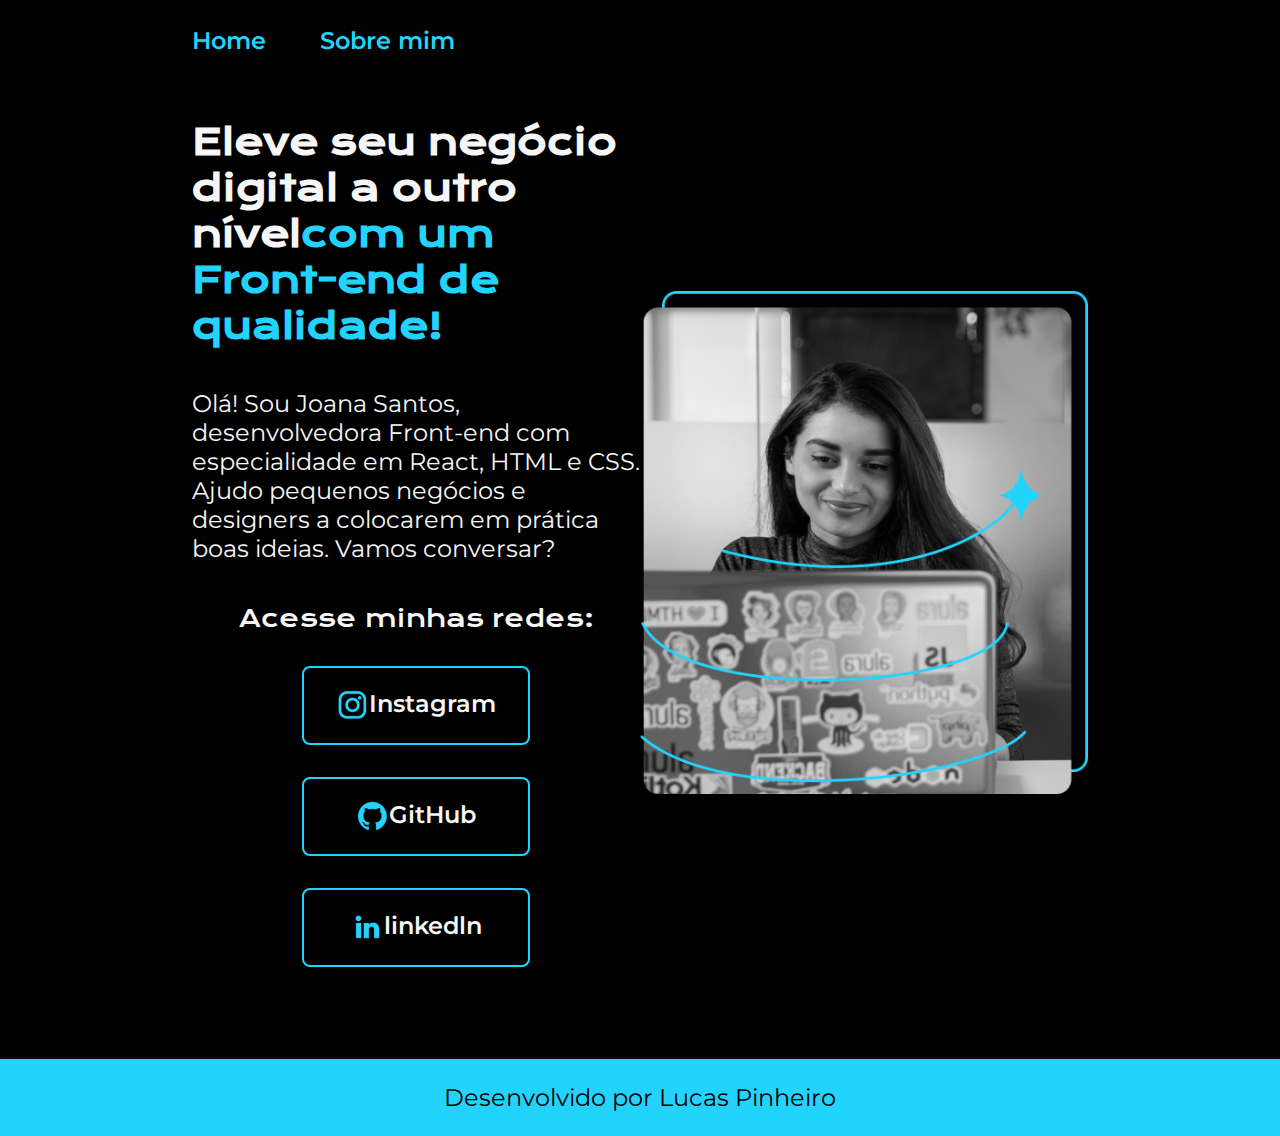
<file: index.html>
<!DOCTYPE html>
<html lang="pt-br">

<head>
    <meta charset="UTF-8">
    <meta http-equiv="X-UA-Compatible" content="IE=edge">
    <meta name="viewport" content="width=device-width, initial-scale=1.0">
    <title>Portfolio/Home</title>
    <link rel="stylesheet" href="style.css">
</head>

<body>
    <header class="cabecalho">
        <nav class="cabecalho__menu">
            <a class="cabecalho__menu__link" href="index.html">Home</a>
            <a class="cabecalho__menu__link" href="about.html">Sobre mim</a>
        </nav>
    </header>
    <main class="apresentacao">
        <section class="apresentacao__conteudo">
            <h1 class="apresentacao__conteudo__titulo">Eleve seu negócio digital a outro nível<strong 
            class="titulo-destaque">com um Front-end de qualidade!
            </strong></h1>
            <p class="apresentacao__conteudo__texto">Olá! Sou Joana Santos, desenvolvedora
            Front-end com especialidade em React, HTML e
            CSS. Ajudo pequenos negócios e designers a
            colocarem em prática boas ideias. Vamos
            conversar?</p>
            <div class="apresentacao__links">
                <h2 class="apresentacao__links__subtitulo">Acesse minhas redes:</h2>
                <a class="apresentacao__links__navegacao" href="https://instagram.com/lukka_hp">
                    <img src="instagram.png" alt="Logo do instagram">
                    Instagram</a>
                <a class="apresentacao__links__navegacao" href="https://github.com/LUKKA0101">
                    <img src="github.png" alt="Logo do GitHub">
                    GitHub</a>
                <a class="apresentacao__links__navegacao" href="https://linkedin.com/in/Lucas Pinheiro">
                    <img src="linkedin.png" alt="Logo do linkedin">
                    linkedln</a>
            </div>
        </section>
        <img class="apresentacao__imagem" src="Imagem.png" alt="Foto da Joana Santos programando">
    </main>
    <footer class="rodape">
        <p>Desenvolvido por Lucas Pinheiro</p>
    </footer>
</body>         
</html>
</file>
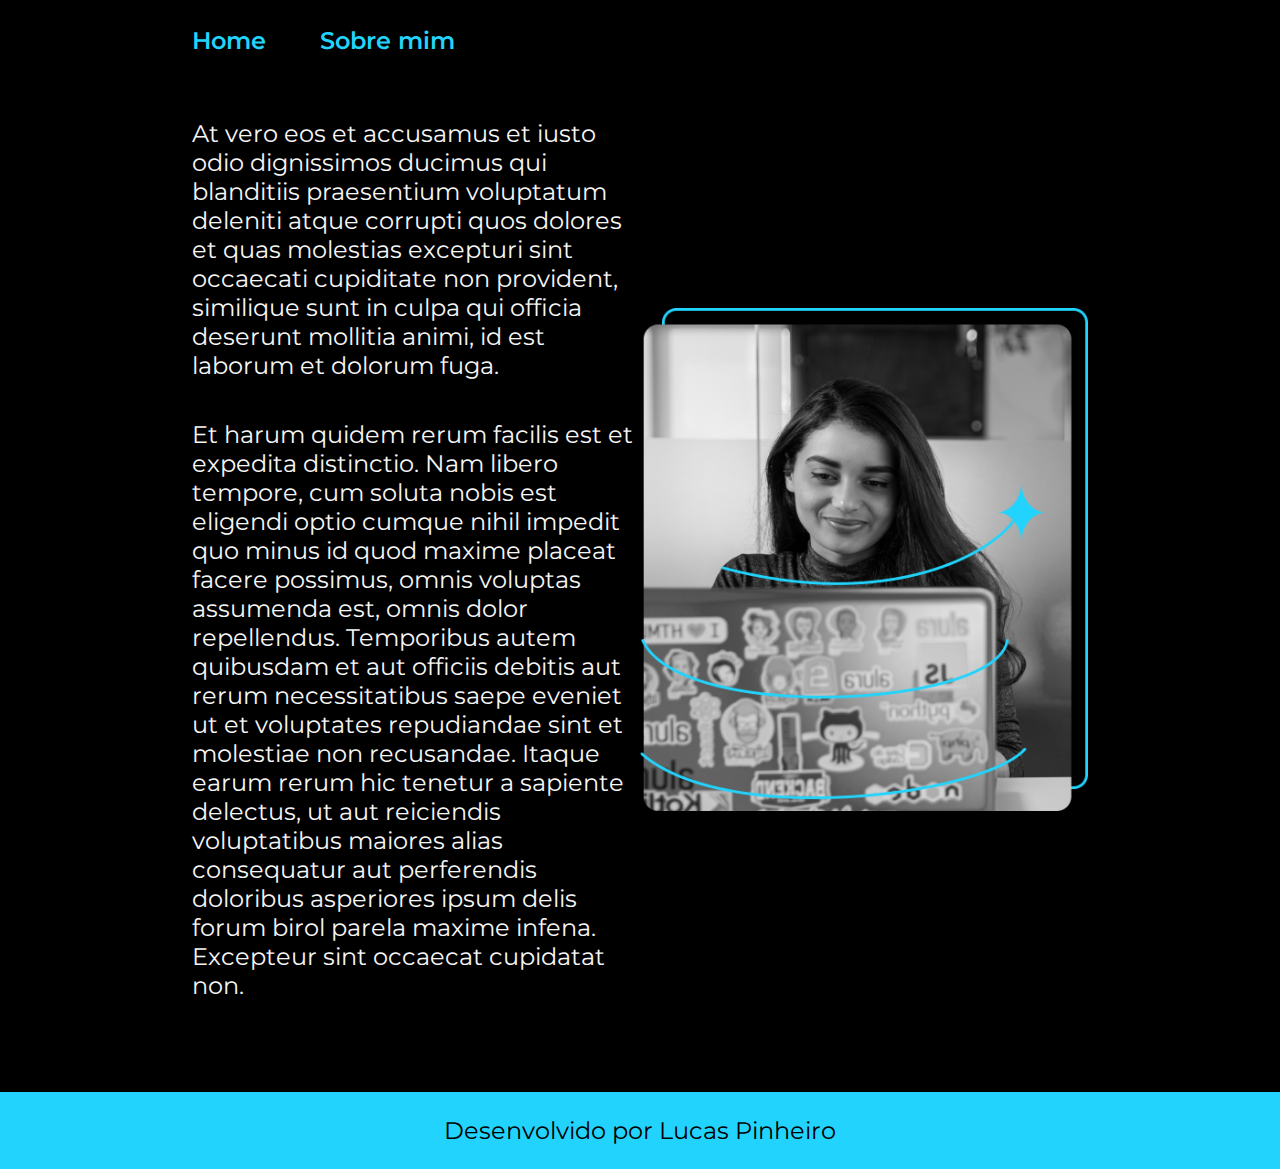
<file: about.html>
<!DOCTYPE html>
<html lang="en">
<head>
    <meta charset="UTF-8">
    <meta http-equiv="X-UA-Compatible" content="IE=edge">
    <meta name="viewport" content="width=device-width, initial-scale=1.0">
    <link rel="stylesheet" href="style.css">
    <title>Portfolio/Sobre mim</title>
</head>
<body>
    <header class="cabecalho">
        <nav class="cabecalho__menu">
            <a class="cabecalho__menu__link" href="index.html">Home</a>
            <a class="cabecalho__menu__link" href="about.html">Sobre mim</a>
        </nav>
    </header>

    <main class="apresentacao">
        <section class="apresentacao__conteudo">
            <p class="apresentacao__conteudo__texto">At vero eos et accusamus et iusto odio dignissimos ducimus qui blanditiis praesentium voluptatum deleniti atque corrupti quos dolores et quas molestias excepturi sint occaecati cupiditate non provident, similique sunt in culpa qui officia deserunt mollitia animi, id est laborum et dolorum fuga.</p>
            <p class="apresentacao__conteudo__texto">Et harum quidem rerum facilis est et expedita distinctio. Nam libero tempore, cum soluta nobis est eligendi optio cumque nihil impedit quo minus id quod maxime placeat facere possimus, omnis voluptas assumenda est, omnis dolor repellendus. Temporibus autem quibusdam et aut officiis debitis aut rerum necessitatibus saepe eveniet ut et voluptates repudiandae sint et molestiae non recusandae. Itaque earum rerum hic tenetur a sapiente delectus, ut aut reiciendis voluptatibus maiores alias consequatur aut perferendis doloribus asperiores ipsum delis forum birol parela maxime infena. Excepteur sint occaecat cupidatat non.</p>
        </section>
        <img class="apresentacao__imagem" src="Imagem.png" alt="Foto da Joana Santos programando">
    </main>

    <footer class="rodape">
        <p>Desenvolvido por Lucas Pinheiro</p>
    </footer>
</body>
</html>
</file>
<file: style.css>
@import url('https://fonts.googleapis.com/css2?family=Krona+One&family=Montserrat:wght@400;600&display=swap');

:root {
    --cor-primaria: #000000;
    --cor-secundaria: #F6F6F6;
    --cor-terciário: #22D4FD;
    --cor-hover: #272727;

    --font-primaria: 'Krona One', sans-serif;
    --font-secundaria: 'Montserrat', sans-serif;;
}

*{
    margin: 0;
    padding: 0;
}

body{
    box-sizing: border-box;
    background-color: var(--cor-primaria);
    color: var(--cor-secundaria)
}

/* cabeçalho */

    .cabecalho {
        padding: 2% 0% 0% 15%;
    }

    .cabecalho__menu {
        display: flex;
        gap: 5%;
    }

    .cabecalho__menu__link {
        color: #22D4FD;
        font-size: 1.5rem;
        font-weight: 600;
        line-height: 29.26px;
        font-family: var(--font-secundaria);
        text-decoration: none;
    }

/* conteudo principal */

.titulo-destaque{
    color: var(--cor-terciário)
}

.apresentacao{
    padding: 5% 15%;
    display: flex;
    align-items: center;
    justify-content: space-between;
}
.apresentacao__conteudo{
    width: 50%;
    display: flex;
    flex-direction: column;
    gap: 40px;
}

.apresentacao__conteudo__titulo{
    font-size: 2.25rem;
    font-family: var(--font-primaria)
}

.apresentacao__conteudo__texto{
    font-size: 1.5rem;
    font-family: var(--font-secundaria)
}

.apresentacao__links__subtitulo {
    font-size: 1.5rem;
    font-weight: 400;
    font-family: var(--font-primaria)
}

.apresentacao__links {
    display: flex;
    flex-direction: column;
    justify-content: space-between;
    align-items: center;
    gap: 32px;
}

.apresentacao__links__navegacao {
    display: flex;
    justify-content: center;
    border: 2px solid var(--cor-terciário);
    width: 50%;;
    text-align: center;
    border-radius: 8px;
    font-size: 1.5rem;
    font-weight: 600;
    padding: 21.5px 0;
    text-decoration: none;
    color: var(--cor-secundaria);
    font-family: var(--font-secundaria)
}

.apresentacao__links__navegacao:hover {
    background-color: var(--cor-hover)
}

.apresentacao__imagem {
    width: 50%;
}

/*rodapé */

.rodape {
    background-color: var(--cor-terciário);
    color: var(--cor-primaria);
    text-align: center;
    padding: 24px;
    margin: 28px 0 0;
    font-weight: 400;
    font-size: 1.5rem;
    font-family: var(--font-secundaria);
}

@media (max-width: 1200px) {
    .cabecalho {
        padding: 10%;
    }

    .cabecalho__menu {
        justify-content: center;
    }

    .apresentacao {
        flex-direction: column-reverse;
        padding: 5%;
    }

    .apresentacao__conteudo {
        width: auto;
    }
}
</file>
